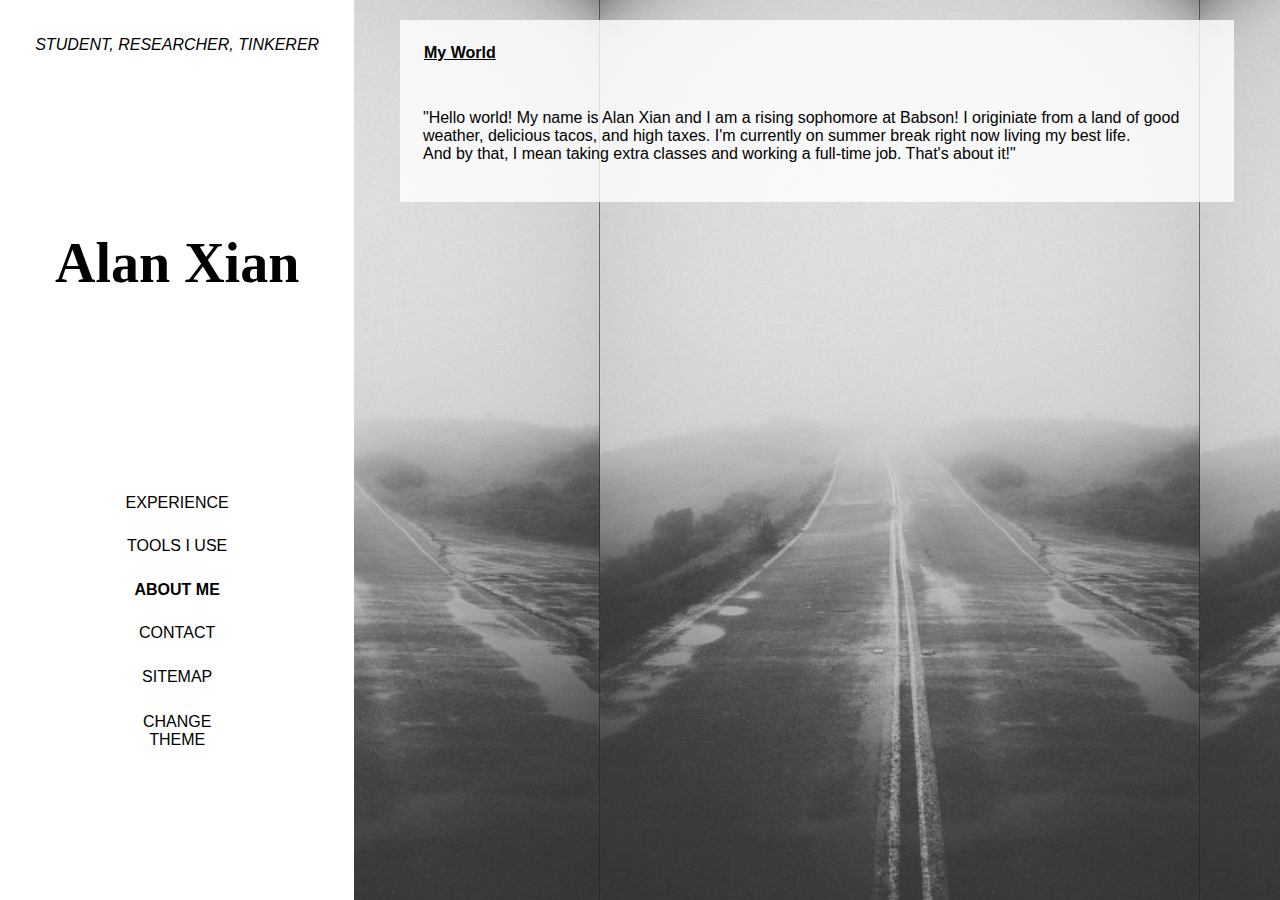
<file: about-me.html>
<!DOCTYPE html>
<html lang="en">
  <head>
    <meta charset="UTF-8" />
    <meta http-equiv="X-UA-Compatible" content="IE=edge" />
    <meta name="viewport" content="width=device-width, initial-scale=1.0" />
    <title>alanx.me | About Me</title>
    <link rel="icon" type="image/x-icon" href="/favicon.ico">
    <link rel="stylesheet" href="styles/style.css">
    <link rel='stylesheet' media='handheld, only screen and (max-device-width: 800px)' href='styles/phone.css'>

    <style>
    .container{
                background-image: url("images/goals.jpg"),
          linear-gradient(rgba(249, 39, 71, 0.111), rgba(17, 17, 17, 0.5));
    }
    </style>
  </head>
  <body class="container">
    <div class="left-side"  id="left">
      <div>
        <p class="uppercase italics"> <span id="student"> Student</span>, <span id="researcher">Researcher</span>, <span id="tinkerer">Tinkerer</span></p>      </div>
      <div class="id-statement">
        <a href="/"><h1 class="bigwords">Alan Xian</h1></a>
      </div>
      <div>
        <nav>
          <ul class="nav uppercase">
            <li><a href="/work">Experience</a></li>
            <li><a href="/tools">Tools I Use</a></li>
            <li><a href="/about-me"> <b>About Me</b></a></li>
            <li><a href="/contact">Contact</a></li>
            <li><a href="/sitemap">Sitemap</a></li>
            <li><button id="dark-toggle">  Change Theme</button> </a></li>
          </ul>
        </nav>
      </div>
    </div>
    <div class="right-side">
        <div>
          <table class="tableBox">
            <tr>

        <th>My World</th>
          </tr>
          <tr>
            <td>
        <p>
             "Hello world! My name is Alan Xian and I am a rising sophomore at Babson!  I originiate from a land of good <br> weather, delicious tacos, and high taxes. I'm currently on summer break right now living my best life. <br> And by that, I mean taking extra classes and working a full-time job. That's about it!"
        </p></td></tr>
        </td>

        </table>
    </div>
      </div>
    </div>
  </body>
    <script>
    function changeText(text){
      const student = document.getElementById("student")
      const researcher= document.getElementById("researcher")
      const tinkerer= document.getElementById("tinkerer")

      if (text == "student"){
        student.innerHTML = "Procrastinator"
      }
      else if(text == "researcher"){
        researcher.innerHTML = "Web Addict"
      }
      else if(text == "tinkerer"){
        tinkerer.innerHTML = "Breaker of Things"
      }
    }

    function changeBackText(text){
      const student = document.getElementById("student")
      const researcher= document.getElementById("researcher")
      const tinkerer= document.getElementById("tinkerer")

      if (text == "procrastinator"){
        student.innerHTML = "Student"
      }
      else if(text == "web addict"){
        researcher.innerHTML = "Researcher"
      }
      else if(text == "breaker of things"){
        tinkerer.innerHTML = "Tinkerer"
      }
    }

    function darkModeToggle(){
      const left = document.getElementById("left");
      const right = document.querySelectorAll(".tableBox");
      for (element of right) {
        console.log("hi")
        element.classList.toggle("dark-mode-semi"); }
      // console.log(left)
      left.classList.toggle("dark-mode-full");
      
    }

    document.getElementById("student").onmouseover = function(){
      changeText("student")
    }
        document.getElementById("student").onmouseleave = function(){
      changeBackText("procrastinator")
    }
        document.getElementById("researcher").onmouseover = function(){
      changeText("researcher")
    }
        document.getElementById("researcher").onmouseleave = function(){
      changeBackText("web addict")
    }
            document.getElementById("tinkerer").onmouseover = function(){
      changeText("tinkerer")
    }
        document.getElementById("tinkerer").onmouseleave = function(){
      changeBackText("breaker of things")
    }
    document.getElementById("dark-toggle").onclick = function(){
      darkModeToggle();
    }
  </script>
</html>
</file>
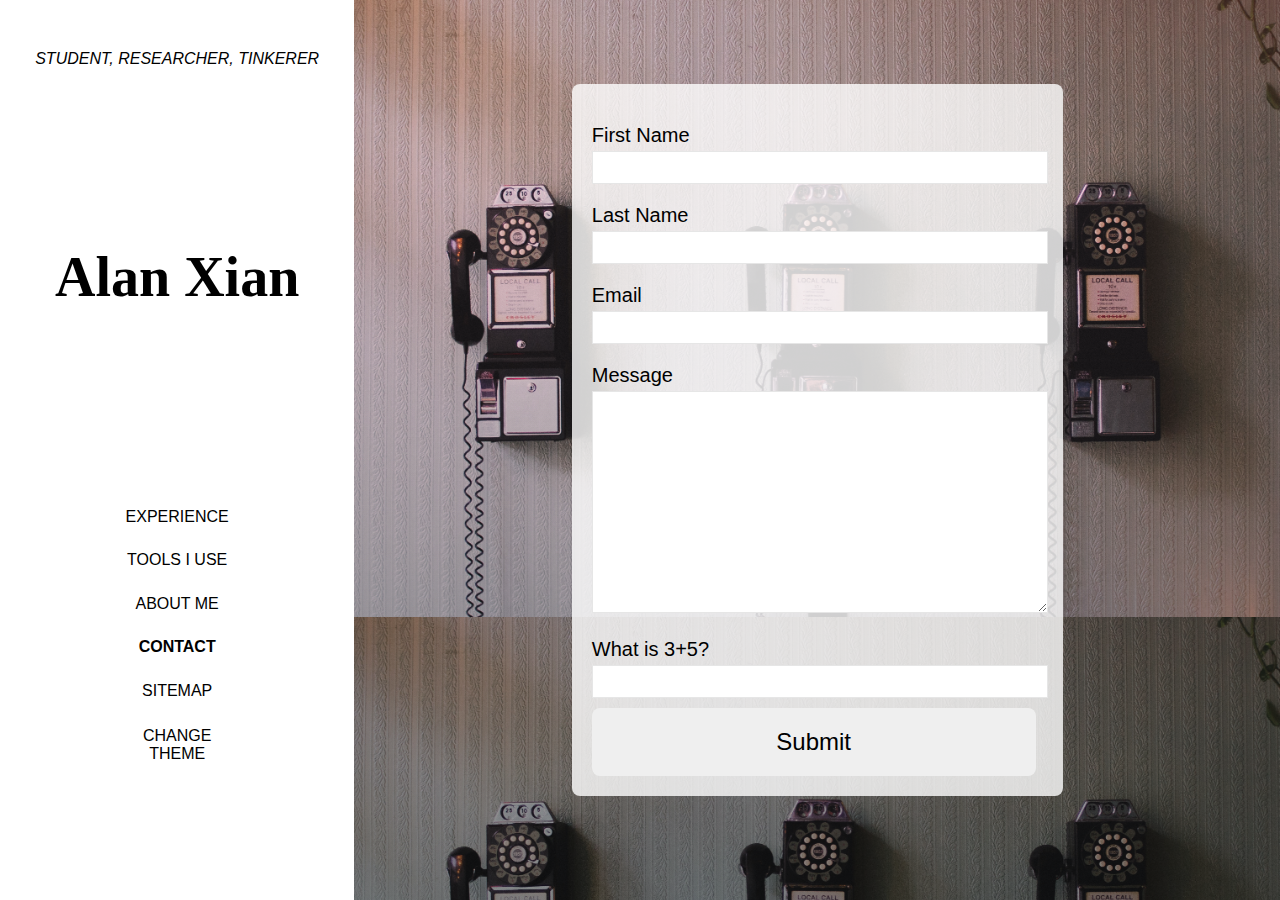
<file: contact.html>
<!DOCTYPE html>
<html lang="en">
  <head>
    <meta charset="UTF-8" />
    <meta http-equiv="X-UA-Compatible" content="IE=edge" />
    <meta name="viewport" content="width=device-width, initial-scale=1.0" />
    <title>alanx.me | Contact Me</title>
    <link rel="stylesheet" href="styles/style.css" />
    <link
      rel="stylesheet"
      media="handheld, only screen and (max-device-width: 800px)"
      href="styles/phone.css"
    />
    <link rel="icon" type="image/x-icon" href="/favicon.ico">

    <style>
      .container {
        background-image: url("images/payphones.jpg"),
          linear-gradient(rgba(249, 39, 71, 0.111), rgba(17, 17, 17, 0.5));
      }
    </style>
  </head>
   <body class="container ">
    <div class="left-side" id="left">
      <div class="sidebar">
      <div>
        <p class="uppercase italics"> <span id="student"> Student</span>, <span id="researcher">Researcher</span>, <span id="tinkerer">Tinkerer</span></p>
      </div>
      <div class="id-statement">
        <a href="/"><h1 class="bigwords">Alan Xian</h1></a>
      </div>
      <div>
        <nav>
          <ul class="nav uppercase">
            <li ><a href="/work">Experience</a></li>
            <li><a href="/tools">Tools I Use</a></li>
            <li><a href="/about-me">About Me</a></li>
            <li><a href="/contact"><b>Contact</b></a></li>
            <li><a href="/sitemap">Sitemap</a></li>
            <li><button id="dark-toggle">  Change Theme</button> </a></li>
          </ul>
        </nav>
      </div>
    </div>
          </div>

    <div class="container right-side contact-form ">
      <div class="box">
      <form action="https://formspree.io/f/mdobqwjo" method="POST" id="my-form">

      <div class="myForm">
        <label for="firstName"> First Name</label>
        <input type="text" id="firstName" name="firstName" required>
      </div>

      <div class="myForm">
        <label for="lastname">Last Name</label>
        <input type="text" id="lastName" name="lastName" required>
      </div>

      <div class="myForm">
        <label for="email">Email</label>
        <input type="email" id="email" name="email" required>
      </div>

      <div class="myForm">
        <label for="message">Message</label>
        <textarea name="message" id="message" cols="30" rows="10"></textarea required>
      </div>
      <div class="myForm">
        <label for="captcha">What is 3+5?</label>
        <input type="captcha" id="captcha" name="captcha" maxlength="1" required>
      </div>

      <button type="submit">Submit</button>
    </form>
  </div>
  </div>
    </div>
  </body>
    <script>
    function changeText(text){
      const student = document.getElementById("student")
      const researcher= document.getElementById("researcher")
      const tinkerer= document.getElementById("tinkerer")

      if (text == "student"){
        student.innerHTML = "Procrastinator"
      }
      else if(text == "researcher"){
        researcher.innerHTML = "Web Addict"
      }
      else if(text == "tinkerer"){
        tinkerer.innerHTML = "Breaker of Things"
      }
    }

    function changeBackText(text){
      const student = document.getElementById("student")
      const researcher= document.getElementById("researcher")
      const tinkerer= document.getElementById("tinkerer")

      if (text == "procrastinator"){
        student.innerHTML = "Student"
      }
      else if(text == "web addict"){
        researcher.innerHTML = "Researcher"
      }
      else if(text == "breaker of things"){
        tinkerer.innerHTML = "Tinkerer"
      }
    }


    function darkModeToggle(){
      const left = document.getElementById("left");
      const right = document.querySelector(".box");
      right.classList.toggle("dark-mode-semi"); 
      // console.log(left)
      left.classList.toggle("dark-mode-full");
      
    }

    function validate(){
      console.log("hi")
      const value = document.getElementById("captcha").value
      console.log(value)
      if (value=='') {}
      else if(parseInt(value)=="8"){
        window.alert("Correct! Continue On!")
      }
      else{
        window.alert("Wrong!")
      }
    }
    document.getElementById("student").onmouseover = function(){
      changeText("student")
    }
        document.getElementById("student").onmouseleave = function(){
      changeBackText("procrastinator")
    }
        document.getElementById("researcher").onmouseover = function(){
      changeText("researcher")
    }
        document.getElementById("researcher").onmouseleave = function(){
      changeBackText("web addict")
    }
            document.getElementById("tinkerer").onmouseover = function(){
      changeText("tinkerer")
    }
        document.getElementById("tinkerer").onmouseleave = function(){
      changeBackText("breaker of things")
    }
    document.getElementById("dark-toggle").onclick = function(){
      darkModeToggle();
    }
    document.getElementById("captcha").oninput = function(){
      validate();
    }
  </script>
</html>
</file>
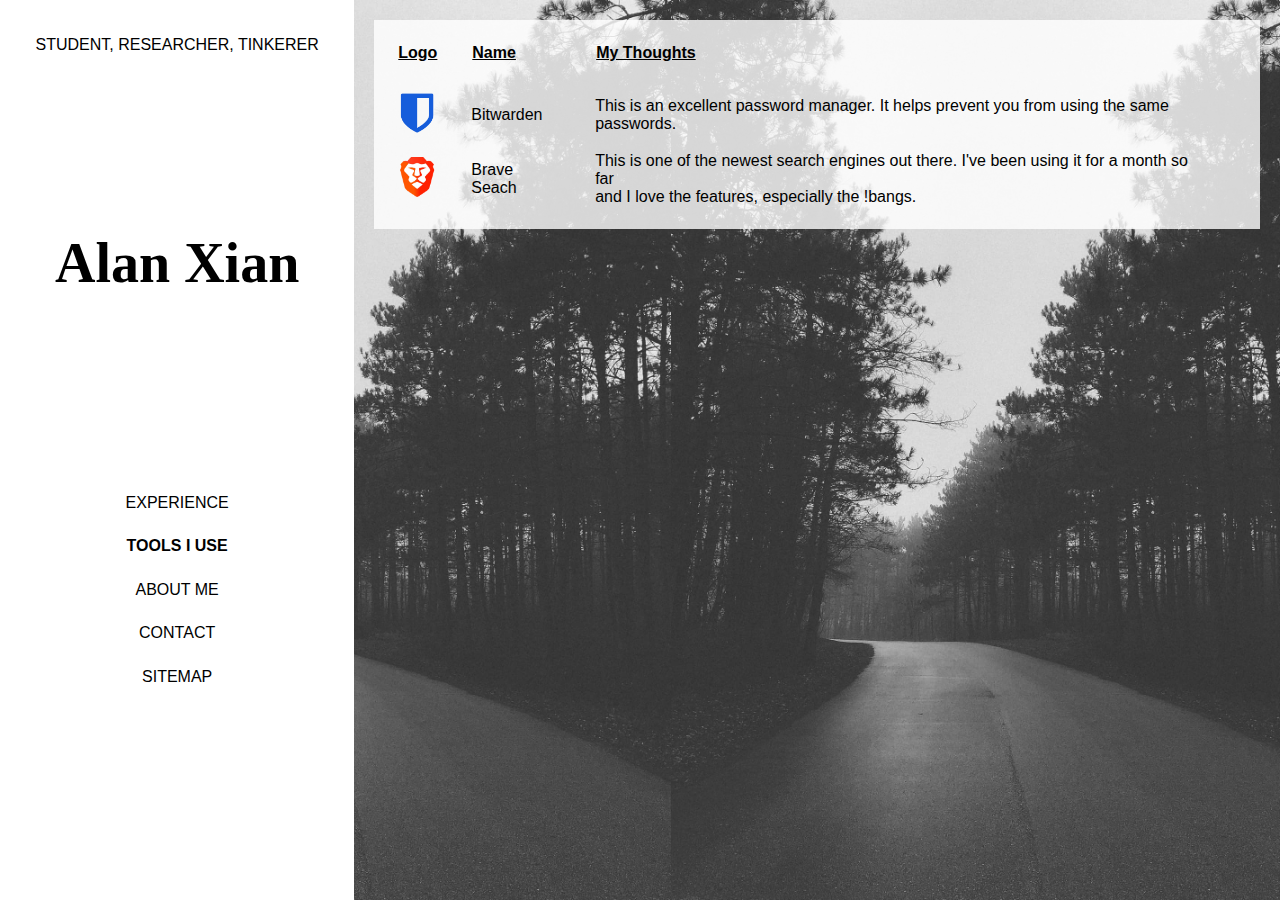
<file: cool-services.html>
<!DOCTYPE html>
<html lang="en">
  <head>
    <meta charset="UTF-8" />
    <meta http-equiv="X-UA-Compatible" content="IE=edge" />
    <meta name="viewport" content="width=device-width, initial-scale=1.0" />
    <title>Cool Services</title>
    <link rel="stylesheet" href="styles/style.css">
    <link rel='stylesheet' media='handheld, only screen and (max-device-width: 800px)' href='styles/phone.css'>
    <style>
    .container{
                background-image: url("images/trees.jpg"),
          linear-gradient(rgba(249, 39, 71, 0.111), rgba(17, 17, 17, 0.5));
    }
    </style>
  </head>
  <body class="container">
    <div class="left-side">
      <div>
        <p class="uppercase">Student, Researcher, Tinkerer</p>
      </div>
      <div class="id-statement">
        <a href="/"><h1 class="bigwords">Alan Xian</h1></a>
      </div>
      <div>
        <nav>
          <ul class="nav uppercase">
            <li><a href="/work">Experience</a></li>
            <li><a href="/cool-services"><b>Tools I Use</b></a></li>
            <li><a href="/about-me">About Me</a></li>
            <li><a href="/contact">Contact</a></li>
            <li><a href="/sitemap">Sitemap</a></li>
          </ul>
        </nav>
      </div>
    </div>
    <div class="right-side">
      <div class="first">  
      <div id="services-table">
          <table>
            <tr>
              <th>Logo</th>
              <th>Name</th>
              <th>My Thoughts</th>
            </tr>
            <tr>
              <td> <a href="https://bitwarden.com"><img src="images/bitwaden.webp" alt="bitwarden" width = "40px"></a></td>
             <td>Bitwarden</td>
             <td>This is an excellent password manager. It helps prevent you from using the same passwords.</td>
            </tr>
            <tr>
              <td><a href="https://search.brave.com"><img src="images/bravesearch.webp" alt="brave search" width="40px" height="auto"></a></td>
              <td>Brave Seach</td>
              <td>This is one of the newest search engines out there. I've been using it for a month so far  <br> and I love the features, especially the !bangs.</td>
            </tr>
          </table>
        </div>
        </div>
      </div>
    </div>
  </body>
</html>
</file>
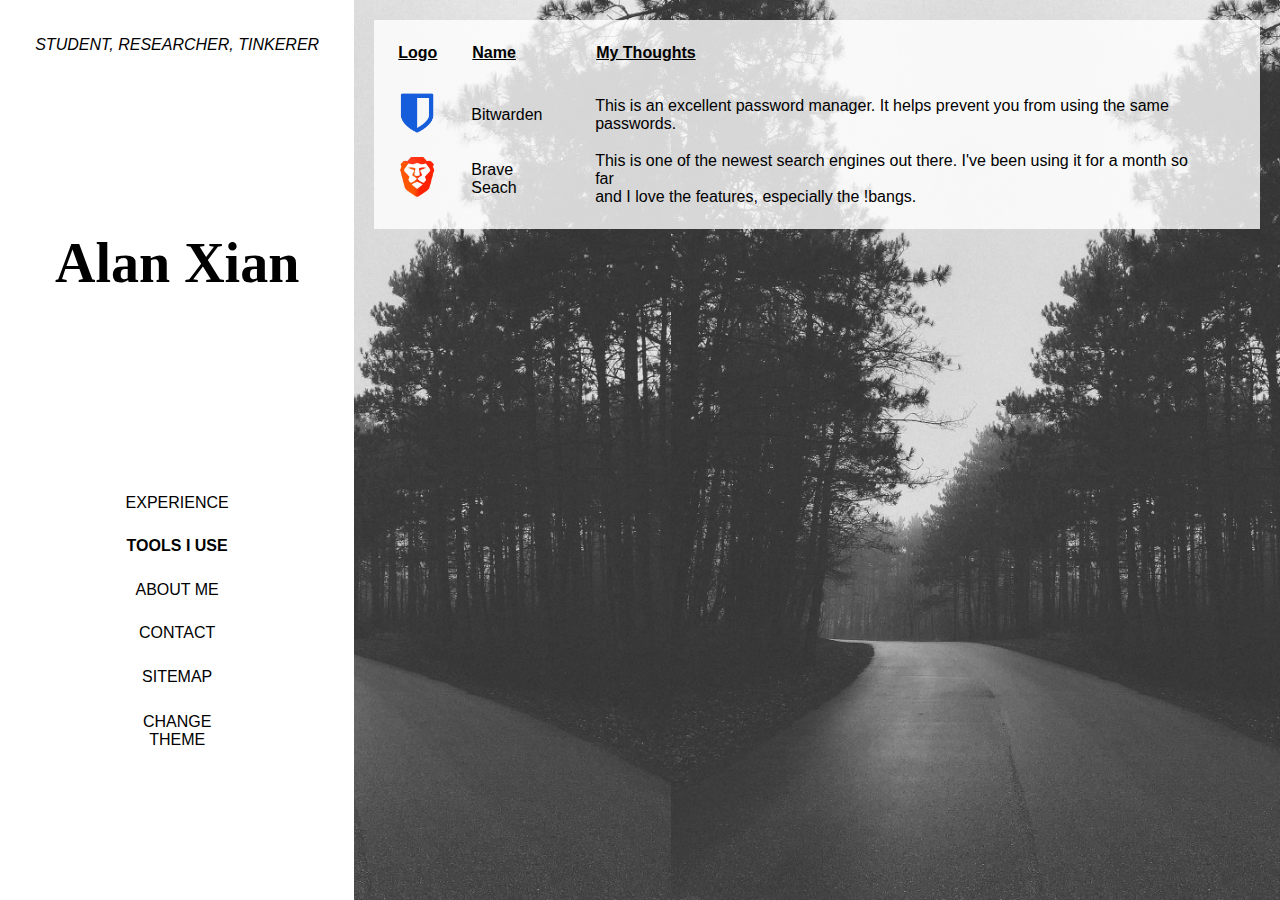
<file: tools.html>
<!DOCTYPE html>
<html lang="en">
  <head>
    <meta charset="UTF-8" />
    <meta http-equiv="X-UA-Compatible" content="IE=edge" />
    <meta name="viewport" content="width=device-width, initial-scale=1.0" />
    <title>alanx.me | Tools I Use</title>
    <link rel="stylesheet" href="styles/style.css">
    <link rel='stylesheet' media='handheld, only screen and (max-device-width: 800px)' href='styles/phone.css'>
    <link rel="icon" type="image/x-icon" href="/favicon.ico">

    <style>
    .container{
                background-image: url("images/trees.jpg"),
          linear-gradient(rgba(249, 39, 71, 0.111), rgba(17, 17, 17, 0.5));
    }
    </style>
  </head>
  <body class="container">
    <div class="left-side" id="left">
      <div>
        <p class="uppercase italics"> <span id="student"> Student</span>, <span id="researcher">Researcher</span>, <span id="tinkerer">Tinkerer</span></p>      </div>
      <div class="id-statement">
        <a href="/"><h1 class="bigwords">Alan Xian</h1></a>
      </div>
      <div>
        <nav>
          <ul class="nav uppercase">
            <li><a href="/work">Experience</a></li>
            <li><a href="/tools"><b>Tools I Use</b></a></li>
            <li><a href="/about-me">About Me</a></li>
            <li><a href="/contact">Contact</a></li>
            <li><a href="/sitemap">Sitemap</a></li>
            <li><button id="dark-toggle">  Change Theme</button> </a></li>
          </ul>
        </nav>
      </div>
    </div>
    <div class="right-side">
      <div class="first">  
      <div id="services-table">
          <table class="tableBox">
            <tr>
              <th>Logo</th>
              <th>Name</th>
              <th>My Thoughts</th>
            </tr>
            <tr>
              <td> <a href="https://bitwarden.com"><img src="images/bitwaden.webp" alt="bitwarden" width = "40px"></a></td>
             <td>Bitwarden</td>
             <td>This is an excellent password manager. It helps prevent you from using the same passwords.</td>
            </tr>
            <tr>
              <td><a href="https://search.brave.com"><img src="images/bravesearch.webp" alt="brave search" width="40px" height="auto"></a></td>
              <td>Brave Seach</td>
              <td>This is one of the newest search engines out there. I've been using it for a month so far  <br> and I love the features, especially the !bangs.</td>
            </tr>
          </table>
        </div>
        </div>
      </div>
    </div>
  </body>
    <script>
    function changeText(text){
      const student = document.getElementById("student")
      const researcher= document.getElementById("researcher")
      const tinkerer= document.getElementById("tinkerer")

      if (text == "student"){
        student.innerHTML = "Procrastinator"
      }
      else if(text == "researcher"){
        researcher.innerHTML = "Web Addict"
      }
      else if(text == "tinkerer"){
        tinkerer.innerHTML = "Breaker of Things"
      }
    }

    function changeBackText(text){
      const student = document.getElementById("student")
      const researcher= document.getElementById("researcher")
      const tinkerer= document.getElementById("tinkerer")

      if (text == "procrastinator"){
        student.innerHTML = "Student"
      }
      else if(text == "web addict"){
        researcher.innerHTML = "Researcher"
      }
      else if(text == "breaker of things"){
        tinkerer.innerHTML = "Tinkerer"
      }
    }

    function darkModeToggle(){
      const left = document.getElementById("left");
      const right = document.querySelectorAll(".tableBox");
      for (element of right) {
        console.log("hi")
        element.classList.toggle("dark-mode-semi"); }
      // console.log(left)
      left.classList.toggle("dark-mode-full");
      
    }

    document.getElementById("student").onmouseover = function(){
      changeText("student")
    }
        document.getElementById("student").onmouseleave = function(){
      changeBackText("procrastinator")
    }
        document.getElementById("researcher").onmouseover = function(){
      changeText("researcher")
    }
        document.getElementById("researcher").onmouseleave = function(){
      changeBackText("web addict")
    }
            document.getElementById("tinkerer").onmouseover = function(){
      changeText("tinkerer")
    }
        document.getElementById("tinkerer").onmouseleave = function(){
      changeBackText("breaker of things")
    }
    document.getElementById("dark-toggle").onclick = function(){
      darkModeToggle();
    }
  </script>
</html>
</file>
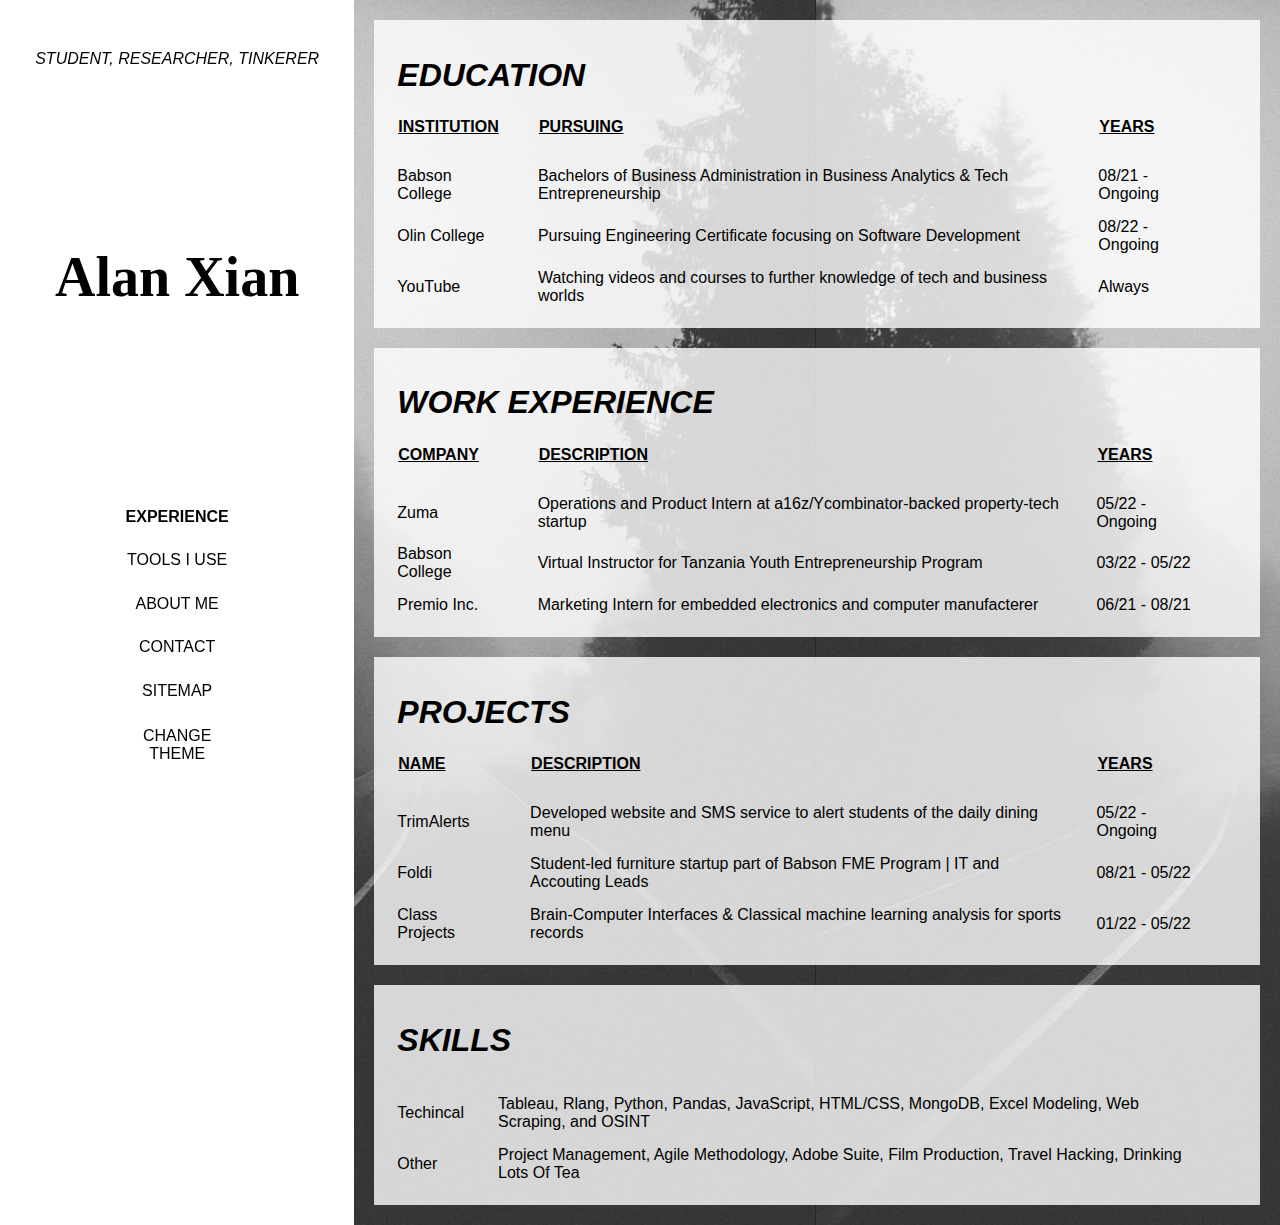
<file: work.html>
<!DOCTYPE html>
<html lang="en">
  <head>
    <meta charset="UTF-8" />
    <meta http-equiv="X-UA-Compatible" content="IE=edge" />
    <meta name="viewport" content="width=device-width, initial-scale=1.0" />
    <title>alanx.me | My Work</title>
    <link rel="icon" type="image/x-icon" href="/favicon.ico">
    <link rel="stylesheet" id="stylesheet" href="styles/style.css">
    <link rel='stylesheet' media='handheld, only screen and (max-device-width: 800px)' href='styles/phone.css'>

    <style>
    .container{
                background-image: url("images/road.jpg"),
          linear-gradient(rgba(249, 39, 71, 0.111), rgba(17, 17, 17, 0.5));
    }

    </style>
  </head>
  <body class="container ">
    <div class="left-side" id="left">
      <div class="sidebar">
      <div>
        <p class="uppercase italics"> <span id="student"> Student</span>, <span id="researcher">Researcher</span>, <span id="tinkerer">Tinkerer</span></p>
      </div>
      <div class="id-statement">
        <a href="/"><h1 class="bigwords"> Alan Xian</h1></a>
      </div>
      <div>
        <nav>
          <ul class="nav uppercase">
            <li ><a href="/work"><b>Experience</b></a></li>
            <li><a href="/tools">Tools I Use</a></li>
            <li><a href="/about-me">About Me</a></li>
            <li><a href="/contact">Contact</a></li>
            <li><a href="/sitemap">Sitemap</a></li>
            <li><button id="dark-toggle">  Change Theme</button> </a></li>
          </ul>
        </nav>
      </div>
      </div>
    </div>
    <div class="right-side">
        
        <div class = "table-prop"> 
                  <table class="tableBox">
                    <tr>
                      <td colspan="3">         <h1 class="uppercase italics">Education</h1>
</td>
                    </tr>
            <tr>
              <th class="uppercase">Institution</th>
              <th class="uppercase">Pursuing</th>
              <th class="uppercase">Years</th>
            </tr>
            <tr>

             <td>
              
              <a href="https://babson.edu">Babson College</a></span>
                </td>
             <td>Bachelors of Business Administration in Business Analytics & Tech Entrepreneurship</td>
                <td>
                    08/21 - Ongoing
                </td>
            </tr>
            <tr>
              <td>
                <a href="https://olin.edu">Olin College</a>
                </td>
              <td>Pursuing Engineering Certificate focusing on Software Development</td>
              <td>08/22 - Ongoing</td>
            </tr>
            <tr>
              <td>
                <a href="https://yewtu.be">YouTube</a>
                </td>
              <td>Watching videos and courses to further knowledge of tech and business worlds</td>
              <td>Always</td>
            </tr>
          </table>
          <table class="tableBox">
                      <td colspan="3">         <h1 class="uppercase italics">Work Experience</h1>
</td>
                    </tr>
                    <tr>
              <th class="uppercase">Company</th>
              <th class="uppercase">Description</th>
              <th class="uppercase">Years</th>
            </tr>
            <tr>

             <td>
              
              <a href="https://getzuma.com">Zuma</a></span>
                </td>
             <td>Operations and Product Intern at a16z/Ycombinator-backed property-tech startup</td>
                <td>
                    05/22 - Ongoing
                </td>
            </tr>
            <tr>
              <td>
                <a href="https://blogs.babson.edu/social/2016/02/11/amplifying-entrepreneurial-education-in-tanzania/">Babson College</a>
                </td>
              <td>Virtual Instructor for Tanzania Youth Entrepreneurship Program</td>
              <td>03/22 - 05/22</td>
            </tr>
            <tr>
              <td>
                <a href="https://premioinc.com">Premio Inc.</a>
                </td>
              <td>Marketing Intern for embedded electronics and computer manufacterer</td>
              <td>06/21 - 08/21</td>
            </tr>
          </table>
          <table class="tableBox">
                      <td colspan="3">         <h1 class="uppercase italics">Projects</h1>
</td>
                    </tr>
                    <tr>
              <th class="uppercase">Name</th>
              <th class="uppercase">Description</th>
              <th class="uppercase">Years</th>
            </tr>
            <tr>

             <td>
              
              <a href="https://trimalerts.com">TrimAlerts</a></span>
                </td>
             <td>Developed website and SMS service to alert students of the daily dining menu</td>
                <td>
                    05/22 - Ongoing
                </td>
            </tr>
            <tr>
              <td>
                <a href="https://www.babson.edu/undergraduate/academics/curriculum/foundations-of-management-and-entrepreneurship/">Foldi</a>
                </td>
              <td>Student-led furniture startup part of Babson FME Program | IT and Accouting Leads</td>
              <td>08/21 - 05/22</td>
            </tr>
            <tr>
              <td>
                <a href="">Class Projects</a>
                </td>
              <td>Brain-Computer Interfaces & Classical machine learning analysis for sports records</td>
              <td>01/22 - 05/22</td>
            </tr>
          </table>
                    <table class="tableBox">
                      <td colspan="2">         <h1 class="uppercase italics">Skills</h1>
</td>
                    </tr>

            <tr>

             <td>
              
              Techincal
                </td>
             <td>Tableau, Rlang, Python, Pandas, JavaScript, HTML/CSS, MongoDB, Excel Modeling, Web Scraping, and OSINT </td>

            </tr>
            <tr>
              <td>
                 Other
                </td>
              <td>Project Management, Agile Methodology, Adobe Suite, Film Production, Travel Hacking, Drinking Lots Of Tea </td>
            </tr>

          </table>
          </div>
      </div>
    </div>
  </body>
  <script>
    function changeText(text){
      const student = document.getElementById("student")
      const researcher= document.getElementById("researcher")
      const tinkerer= document.getElementById("tinkerer")

      if (text == "student"){
        student.innerHTML = "Procrastinator"
      }
      else if(text == "researcher"){
        researcher.innerHTML = "Web Addict"
      }
      else if(text == "tinkerer"){
        tinkerer.innerHTML = "Breaker of Things"
      }
    }

    function changeBackText(text){
      const student = document.getElementById("student")
      const researcher= document.getElementById("researcher")
      const tinkerer= document.getElementById("tinkerer")

      if (text == "procrastinator"){
        student.innerHTML = "Student"
      }
      else if(text == "web addict"){
        researcher.innerHTML = "Researcher"
      }
      else if(text == "breaker of things"){
        tinkerer.innerHTML = "Tinkerer"
      }
    }

    function darkModeToggle(){
      const left = document.getElementById("left");
      const right = document.querySelectorAll(".tableBox");
      for (element of right) {
        console.log("hi")
        element.classList.toggle("dark-mode-semi"); }
      // console.log(left)
      left.classList.toggle("dark-mode-full");
      
    }

    document.getElementById("student").onmouseover = function(){
      changeText("student")
    }
        document.getElementById("student").onmouseleave = function(){
      changeBackText("procrastinator")
    }
        document.getElementById("researcher").onmouseover = function(){
      changeText("researcher")
    }
        document.getElementById("researcher").onmouseleave = function(){
      changeBackText("web addict")
    }
            document.getElementById("tinkerer").onmouseover = function(){
      changeText("tinkerer")
    }
        document.getElementById("tinkerer").onmouseleave = function(){
      changeBackText("breaker of things")
    }
    document.getElementById("dark-toggle").onclick = function(){
      darkModeToggle();
    }
  </script>
</html>
</file>
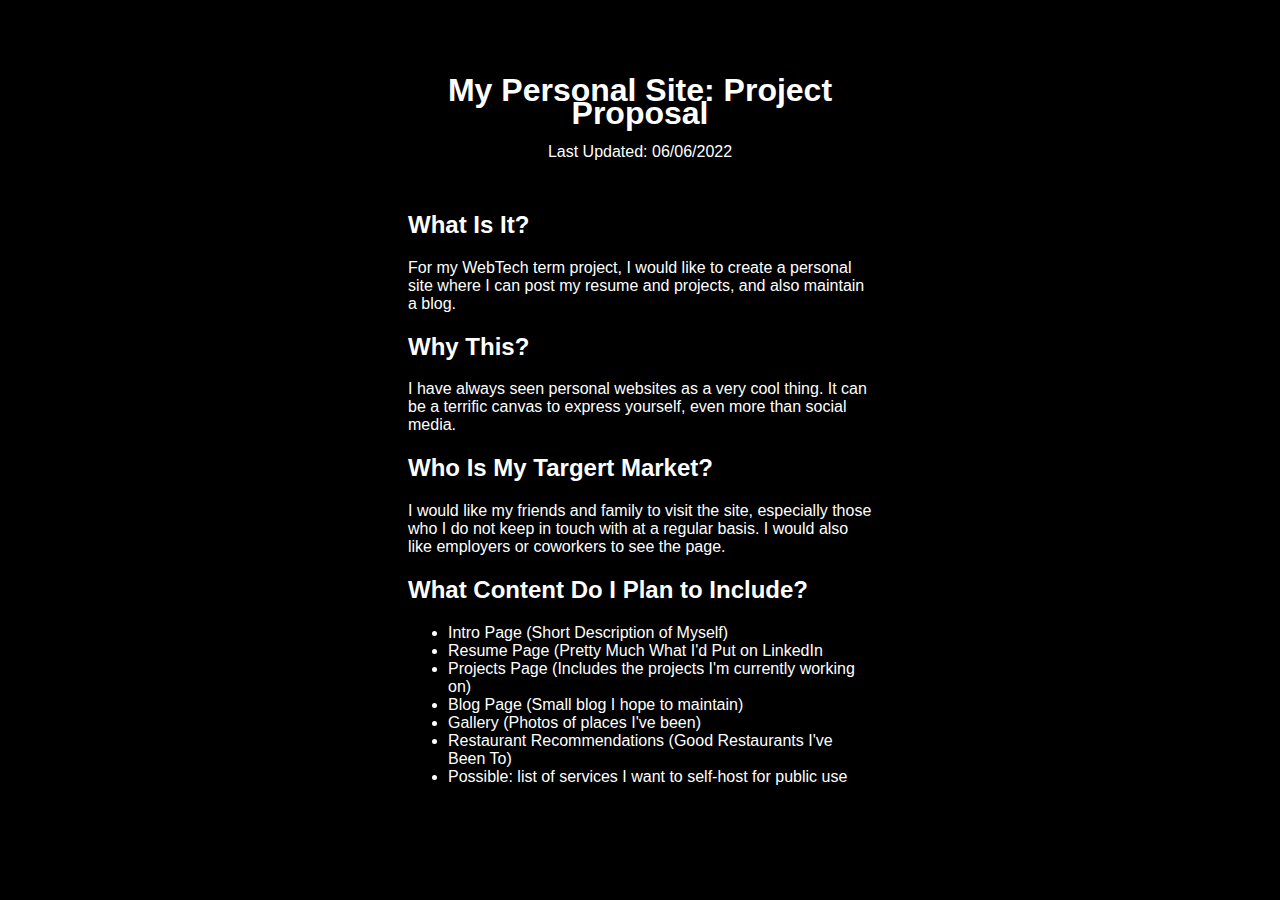
<file: website-design/proposal.html>
<!DOCTYPE html>
<html lang="en">
  <head>
    <meta charset="UTF-8" />
    <meta http-equiv="X-UA-Compatible" content="IE=edge" />
    <meta name="viewport" content="width=device-width, initial-scale=1.0" />
    <title>Project Proposal</title>
    <style>
      body {
        padding: 50px 400px;
        background-color: black;
        font-family: "Segoe UI", Tahoma, Geneva, Verdana, sans-serif;
        color: white;
      }
      .head1 {
        text-align: center;
        line-height: 0.7;
      }
    </style>
  </head>
  <body>
    <div class="head1">
      <h1>My Personal Site: Project Proposal</h1>
      <p>Last Updated: 06/06/2022</p>
    </div>
    <br />
    <h2>What Is It?</h2>
    <p>
      For my WebTech term project, I would like to create a personal site where
      I can post my resume and projects, and also maintain a blog.
    </p>
    <h2>Why This?</h2>
    <p>
      I have always seen personal websites as a very cool thing. It can be a
      terrific canvas to express yourself, even more than social media.
    </p>
    <h2>Who Is My Targert Market?</h2>
    <p>
      I would like my friends and family to visit the site, especially those who
      I do not keep in touch with at a regular basis. I would also like
      employers or coworkers to see the page.
    </p>
    <h2>What Content Do I Plan to Include?</h2>
    <ul>
      <li>Intro Page (Short Description of Myself)</li>
      <li>Resume Page (Pretty Much What I'd Put on LinkedIn</li>
      <li>Projects Page (Includes the projects I'm currently working on)</li>
      <li>Blog Page (Small blog I hope to maintain)</li>
      <li>Gallery (Photos of places I've been)</li>
      <li>Restaurant Recommendations (Good Restaurants I've Been To)</li>
      <li>Possible: list of services I want to self-host for public use</li>
    </ul>
  </body>
</html>
</file>
<file: styles/style.css>
body {
  width: 100%;
  height: 100%;
  margin: 0;
  padding: 0;
}

.container {
  display: flex;
  height: 100%;
  min-height: 100%;
  font-family: "Trebuchet MS", "Lucida Sans Unicode", "Lucida Grande",
    "Lucida Sans", Arial, sans-serif;
  background-size: contain;
  margin: 0px;

}
.left-side {
  background-color: white;
  text-align: center;
  padding: 20px;
  justify-content: space-between;
  flex-shrink: 0;
}
.right-side {
  background-blend-mode: overlay;
  flex: auto;
  min-height: 100vh;
  /* color: black; */
  justify-content: center;
  display: flex;
}

.contact-form {
  text-align: center;
  display: flex;
  align-items: center;
  justify-content: center;
  flex-direction: column;
  
  
}
ul{
  list-style-type: none;
  margin: 0;
  padding: 0;
  display: flex;
  flex-direction: column;
  text-align: center;
  align-items: center;
}

li {
  flex-grow: 1;
}

a {
  text-decoration: none;
  /* color: #000000; */
      color: inherit;
}

.nav li{
  display: block;
  padding: 0.7em;
  text-align: center;
  margin-bottom: 0.2em;
  width: 8em;
}
.bigwords {
  font-size: 56px;
  font-family: Cambria, Cochin, Georgia, Times, "Times New Roman", serif;
}
.uppercase {
  text-transform: uppercase;
}
.nav li:hover {
  background-color: LightCoral;
}
.id-statement {
  padding: 160px 35px 150px;
}
.nav a {
  /* color: rgb(82, 82, 82); */
  color: inherit
}
.italics {
  font-style: italic;
}

form {
  justify-content: center;
  align-items: center;
}

table {
  text-align: left;
  padding: 21px;
  margin: 20px;
  background: inherit;
  max-width: 100%;
  color: inherit;
  background-color: rgba(255, 255, 255, 0.8);

}
th {
  padding-bottom: 1em;
  text-decoration: underline;
}
tr,
td {
  padding: 0.8em 2em 0em 0em;
  color: inherit;
}
.first {
  align-items: center;
  justify-content: center;
}

h1 {
  margin-top: 1px;
}



#dark-mode-input {
  display: none !important;
}
.sidebar {
  position: -webkit-sticky;
  position: sticky;
  top: 50px;
}

.dark-mode-full {
  color: rgb(232, 230, 227) !important;
  /* scrollbar-color: ; */
  background: rgba(26, 26, 26);
}

.dark-mode-semi {
  color: rgb(232, 230, 227);
  background-color: rgba(26, 26, 26, 0.8) !important;
}

#dark-toggle {
  background: transparent;

  box-shadow: 0px 0px 0px transparent;

  border: 0px solid transparent;

  text-shadow: 0px 0px 0px transparent;
  font-family: "Trebuchet MS", "Lucida Sans Unicode", "Lucida Grande",
    "Lucida Sans", Arial, sans-serif;
  /* color: rgb(82, 82, 82); */
  color:inherit;
  font-size: 16px;
  text-transform: uppercase;
}

.box{
  max-width: 500px;
  max-height: 1000px;
  padding: 20px;
  border-radius: 8px;
  margin-bottom: 20px;
  padding-right: 27px;
  background: rgba(255, 255, 255, 0.8);
}

.myForm {
  width: 100%;
  margin-top: 20px;
  font-size: 20px;
  text-align: left;
  
}

.myForm input,
.myForm textarea {
  width: 100%;
  padding: 5px;
  font-size: 18px;
  border: 1px solid rgba(130, 130, 130, 0.2);
  margin-top: 4px;
}

button[type="submit"] {
  width: 100%;
  border: none;
  outline: none;
  padding: 20px;
  font-size: 24px;
  border-radius: 8px;
  margin-top: 10px;
  transition: 0.3s ease background-color;
}
button[type="submit"]:hover {
  background-color: LightCoral;
}

.sitemap{
  text-align: right;
  flex-direction: column;
    justify-content: right;
  margin-right: 10px;
}
</file>
<file: styles/phone.css>
body {
  width: 100%;
  height: 100%;
  margin: 0; /* Space from this element (entire page) and others*/
  padding: 0; /*space from content and border*/
}

.container {
  display: block;
  height: 100%;
  min-height: 100%;
  font-family: "Trebuchet MS", "Lucida Sans Unicode", "Lucida Grande",
    "Lucida Sans", Arial, sans-serif;
}
.left-side {
  background-color: white;
  text-align: center;
  padding: 20px;
  justify-content: space-between;
  flex-shrink: 0;
}
.right-side {
  background-blend-mode: overlay;
  flex: 1;
  min-height: 100vh;
  /* color: black; */
  background-size: auto;
  justify-content: center;
  display: flex;
}

.contact-form {
  text-align: center;
  display: flex;
  align-items: center;
  justify-content: center;
  flex-direction: column;
}

ul {
  margin: 0;
  padding: 0;
  display: flex;
  flex-direction: row;
  text-align: center;
  align-items: center;
  overflow: auto;
}

li {
  flex-grow: 1;
}

a {
  text-decoration: none;
  color: inherit;
}

li a {
  display: block;
  /* padding: 0.7em; */
  text-align: center;
  margin-bottom: 0.2em;
  width: 8em;
}
.bigwords {
  font-size: 50px;
  font-family: Cambria, Cochin, Georgia, Times, "Times New Roman", serif;
}
.uppercase {
  text-transform: uppercase;
}
.nav a:hover {
  background-color: LightCoral;
}
.id-statement {
  padding: 10px 10px 10px;
}
.nav a {
  /* color: rgb(82, 82, 82); */
  color: inherit;
}
.italics {
  font-style: italic;
}

form {
  justify-content: center;
  align-items: center;
}

table {
  text-align: left;
  padding: 21px;
  margin: 20px;
  background: inherit;
  max-width: 100%;
  color: inherit;
  background-color: rgba(255, 255, 255, 0.8);
}
th {
  padding-bottom: 1em;
  text-decoration: underline;
}
tr,
td {
  padding: 0.8em 2em 0em 0em;
  color: inherit;
}
.first {
  align-items: center;
  justify-content: center;
}

h1 {
  margin-top: 1px;
}

#dark-mode-input {
  display: none !important;
}
.sidebar {
  position: -webkit-sticky;
  position: sticky;
  top: 50px;
}

.dark-mode-full {
  color: rgb(232, 230, 227) !important;
  /* scrollbar-color: ; */
  background: rgba(26, 26, 26);
}

.dark-mode-semi {
  color: rgb(232, 230, 227);
  background-color: rgba(26, 26, 26, 0.8) !important;
}

#dark-toggle {
  background: transparent;

  box-shadow: 0px 0px 0px transparent;

  border: 0px solid transparent;

  text-shadow: 0px 0px 0px transparent;
  font-family: "Trebuchet MS", "Lucida Sans Unicode", "Lucida Grande",
    "Lucida Sans", Arial, sans-serif;
  /* color: rgb(82, 82, 82); */
  color: inherit;
  font-size: 16px;
  text-transform: uppercase;
}

.box {
  max-width: 500px;
  max-height: 1000px;
  padding: 20px;
  border-radius: 8px;
  margin-bottom: 20px;
  padding-right: 27px;
  background: rgba(255, 255, 255, 0.8);
}

.myForm {
  width: 100%;
  margin-top: 20px;
  font-size: 20px;
  text-align: left;
}

.myForm input,
.myForm textarea {
  width: 100%;
  padding: 5px;
  font-size: 18px;
  border: 1px solid rgba(130, 130, 130, 0.2);
  margin-top: 4px;
}

button[type="submit"] {
  width: 100%;
  border: none;
  outline: none;
  padding: 20px;
  font-size: 24px;
  border-radius: 8px;
  margin-top: 10px;
  transition: 0.3s ease background-color;
}
button[type="submit"]:hover {
  background-color: LightCoral;
}

.sitemap {
  text-align: right;
  flex-direction: column;
  justify-content: right;
  margin-right: 10px;
}
</file>
